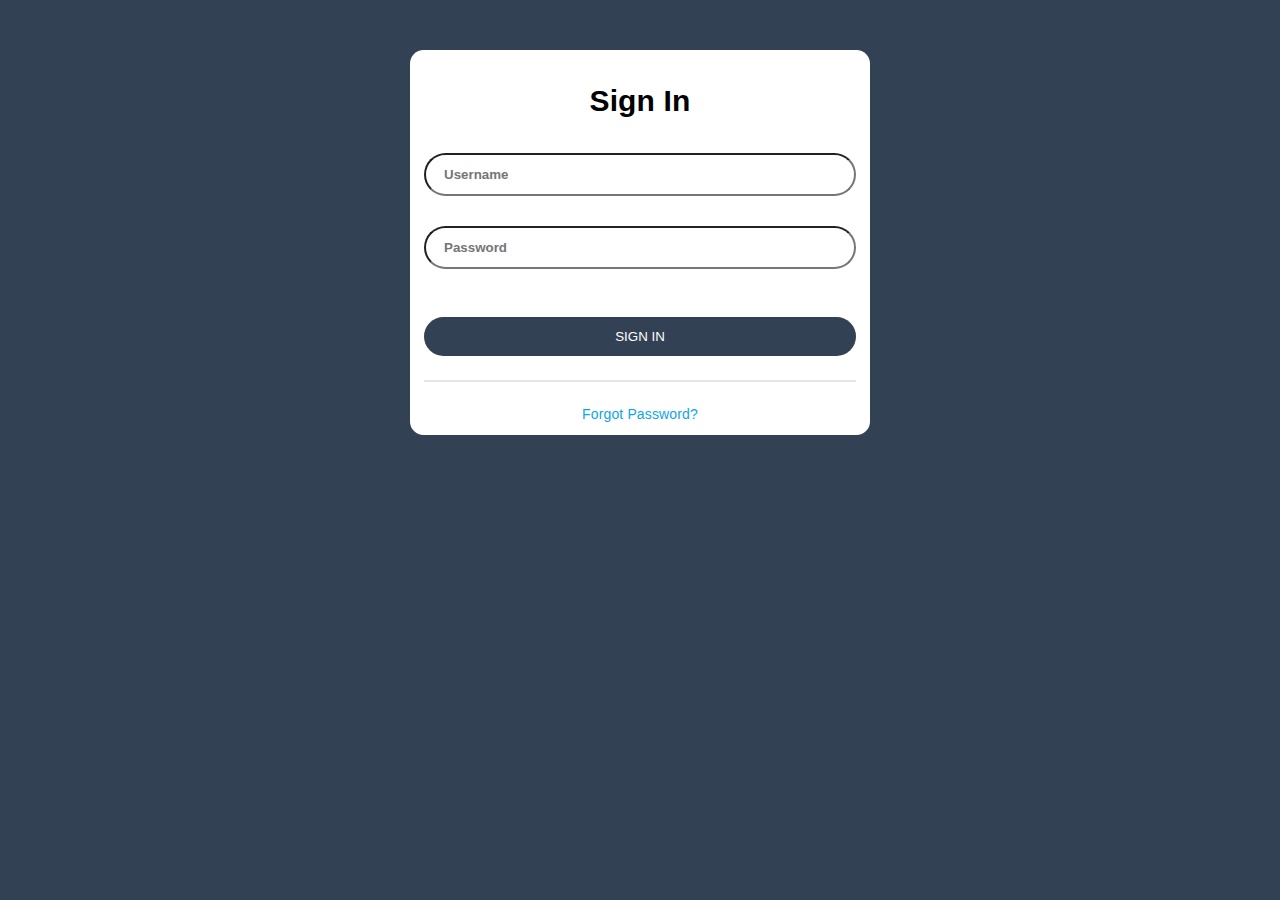
<file: index.html>
<!DOCTYPE html>
<html lang="en">
  <head>
    <meta charset="UTF-8" />
    <meta http-equiv="X-UA-Compatible" content="IE=edge" />
    <meta name="viewport" content="width=device-width, initial-scale=1.0" />
    <title>Login Page</title>
    <link rel="stylesheet" href="./assets/css/main.css" />
  </head>

  <body>
    <div class="container">
      <h1>Sign In</h1>
      <div
        id="error-message"
        class="error"
        style="color: red; padding-bottom: 15px; text-align: center"
      ></div>
      <form class="login-form" id="login-form">
        <input
          class="input-field"
          type="text"
          placeholder="Username"
          id="username"
          required
          autocomplete="off"
        />
        <span class="error username_err"></span>
        <input
          class="input-field"
          type="password"
          placeholder="Password"
          id="password"
          required
          autocomplete="off"
        />
        <span class="error password_err"></span>
        <button class="btn-submit" type="submit" name="submit" id="submit">
          Sign In
        </button>
        <div id="spinner"></div>
      </form>
      <hr class="divider" />
      <a href="#" class="forgot-password" id="forgot-password">Forgot Password?</a>
    </div>
    <script src="./assets//js/config.js"></script>

    <script src="./assets/js/jquery.min.js"></script>
    <script src="./assets/js/login.js"></script>
  </body>
</html>
</file>
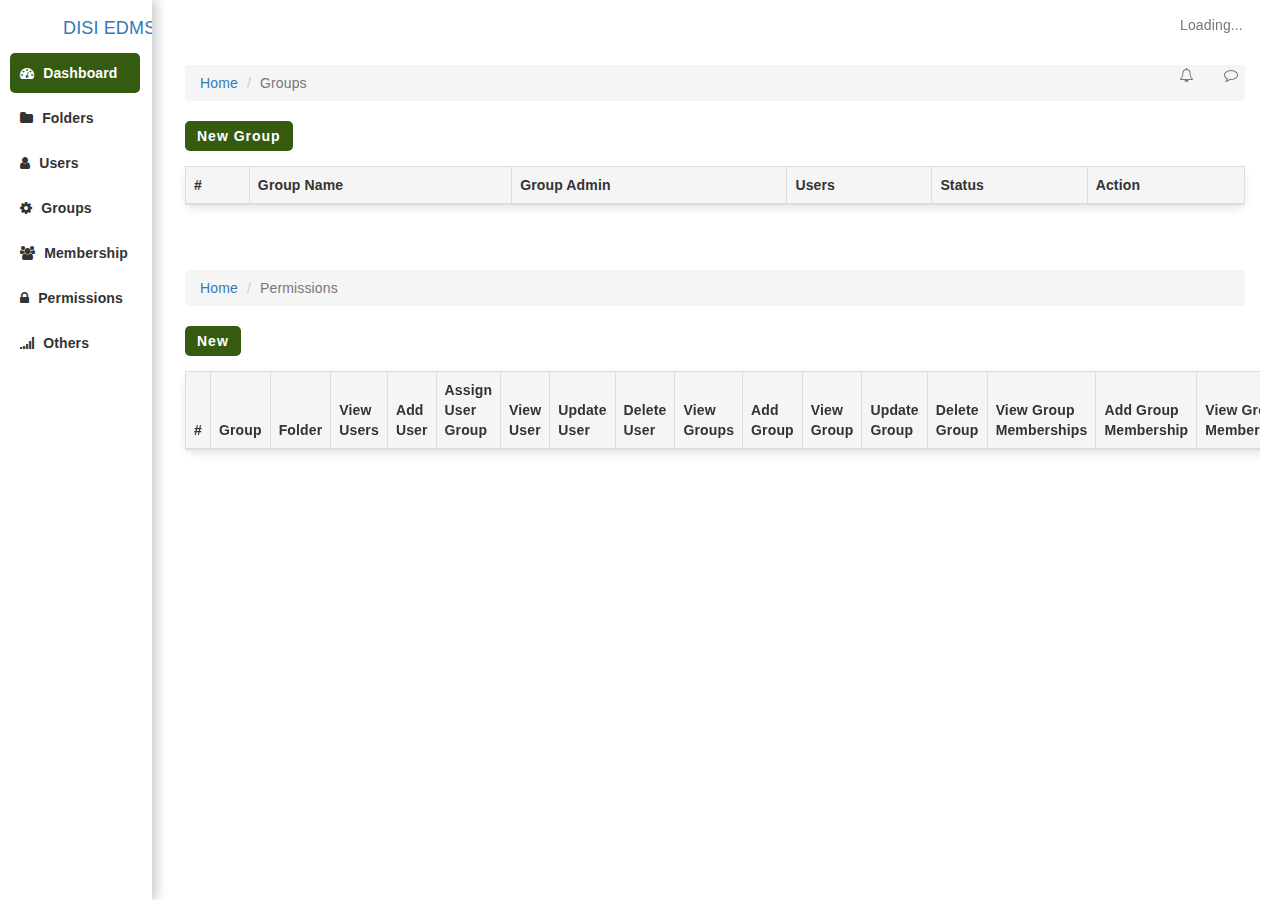
<file: admin.html>
<!DOCTYPE html>
 <html lang="en">
 <head>
  <meta charset="UTF-8">
  <meta name="viewport" content="width=device-width, initial-scale=1.0">
  <title>Admin Console Page</title>
 
  <!-- Main css -->
<link rel="stylesheet" href="./assets/css/main.css">

    <!-- Bootstrap CSS -->
<link rel="stylesheet" href="./assets/bootstrap/css/bootstrap.min.css">
<link rel="stylesheet" href="./assets/font-awesome/css/font-awesome.min.css">

<!-- jQuery -->
<script src="./assets/js/jquery.min.js"></script>

<!-- Bootstrap JavaScript -->
<script src="./assets/bootstrap/js/bootstrap.min.js"></script>

     <!-- Toast -->
<link rel="stylesheet" href="./assets/toastr/toastr.min.css">

</head>
 
<body onload="getData(); getGroupMembershipsData(); fetchData(); populateUsersTable();">
 
  <!-- Profile Dropdown Menu -->
<nav class="mnb navbar navbar-default navbar-fixed-top">
  <div class="container-fluid">
    <div id="navbar" class="navbar-collapse collapse">
      <ul class="nav navbar-nav navbar-right">
         <li class="dropdown">
         
          <a id="user-name" href="#" class="dropdown-toggle" data-toggle="dropdown" role="button" aria-haspopup="true" aria-expanded="false">Loading...</a>
          <ul class="dropdown-menu">
            <li><a href="#" data-toggle="modal" data-target="#profileModal">Profile</a></li>
            <li><a href="#" id="uploadPhotoBtn" data-toggle="modal" data-target="#uploadPhotoModal">Upload Photo</a></li>
            <li><a href="#" id="uploadSignatureBtn" data-toggle="modal" data-target="#uploadSignatureModal">Upload Signature</a></li>
            <li><a href="#" id="uploadStampBtn" data-toggle="modal" data-target="#uploadStampModal">Upload Stamp</a></li>            
            <li role="separator" class="divider"></li>
            <li><a href="#">Logout</a></li>
          </ul>
        </li>
        <li><a href="#"><i class="fa fa-bell-o"></i></a></li>
        <li><a href="#"><i class="fa fa-comment-o"></i></a></li>
      </ul>
   
    </div>
  </div>
</nav>

<!--msb: main sidebar-->
<div class="msb" id="msb">
  <nav class="navbar" role="navigation">
			<div class="navbar-header">
				<div class="brand-wrapper">
					<!-- Brand -->
          <center>
            <div class="brand-name-wrapper" ><a class="navbar-brand" href="#">DISI EDMS</a></div>
          </center>
				</div>
			</div>
 
				<ul class="nav navbar-nav" >

          <li>
            <input type="radio" name="sidebar_tab1" id="sidebar_tab1" value="1" checked="1"/>
            <label for="sidebar_tab1"><i class="fa fa-dashboard"></i> Dashboard</label>
          </li>

          <li>
            <input type="radio" name="sidebar_tab1" id="sidebar_tab2" value="2"/>
            <label for="sidebar_tab2"><i class="fa fa-folder"></i> Folders</label>
          </li>

          <li>
            <input type="radio" name="sidebar_tab1" id="sidebar_tab6" value="6"/>
            <label for="sidebar_tab6"><i class="fa fa-user"></i> Users</label>
          </li>

          <li>
            <input type="radio" name="sidebar_tab1" id="sidebar_tab3" value="3"/>
            <label for="sidebar_tab3"><i class="fa fa-cog"></i> Groups</label>
          </li>

          <li>
            <input type="radio" name="sidebar_tab1" id="sidebar_tab4" value="4"/>
            <label for="sidebar_tab4"><i class="fa fa-users"></i> Membership</label>
          </li>

          <li>
            <input type="radio" name="sidebar_tab1" id="sidebar_tab5" value="5"/>
            <label for="sidebar_tab5"><i class="fa fa-lock"></i> Permissions</label>
          </li>

          <li>
            <input type="radio" name="sidebar_tab1" id="sidebar_tab7" value="7"/>
              <label for="sidebar_tab7"><i class="fa fa-signal"></i> Others</label>
          </li>
        </ul>
		</nav>  
</div>

<!--main content wrapper-->
<div class="mcw">
  <!--navigation here-->
  <!--main content view-->
  <div class="cv">
    <div class="row">
      <div class="col-md-12">
        <div class="card elevation-3">

              <!-- ******************************Create Group modal********************************** -->
              <div class="modal fade" id="form" tabindex="-1" role="dialog" aria-labelledby="exampleModalLabel" aria-hidden="true">
                <div class="modal-dialog modal-dialog-centered" role="document">
                  <div class="modal-content">
                    <div class="modal-header border-bottom-0">
                      <h5 class="modal-title" id="exampleModalLabel">Create New Group</h5>
                      <button type="button" class="close" data-dismiss="modal" aria-label="Close">
                        <span aria-hidden="true">&times;</span>
                      </button>
                    </div>
                    <form id="createForm" onsubmit="event.preventDefault(); createGroup();">
                      <div class="modal-body">
                        <div class="form-group">
                          <label for="group_name">Group Name</label>
                          <input type="text" class="form-control" id="group_name" name="group_name" placeholder="Enter Group Name">
                        </div>
                        <label for="adminSelect">Group Admin:</label>
                        <select id="adminSelect" name="adminSelect" class="form-control">
                          <!-- Populate this dropdown with existing users -->
                        </select>
                      </div>
                      <div class="modal-footer border-top-0 d-flex justify-content-center">
                        <button type="submit" class="btn" id="submitBtn" style="background: #355B11; color: white;">Submit</button>
                      </div>
                    </form>
                  </div>
                </div>
              </div>


            <!-- ******************************Edit Group modal********************************** -->
            <div class="modal fade" id="editForm" tabindex="-1" role="dialog" aria-labelledby="exampleModalLabel" aria-hidden="true">
              <div class="modal-dialog modal-dialog-centered" role="document">
                <div class="modal-content">
                  <div class="modal-header border-bottom-0">
                    <h5 class="modal-title" id="exampleModalLabel">Edit Group</h5>
                    <button type="button" class="close" data-dismiss="modal" aria-label="Close">
                      <span aria-hidden="true">&times;</span>
                    </button>
                  </div>
                  <form id="formEdit" onsubmit="event.preventDefault(); submitEditForm();">
                    <div class="modal-body">
                      <input type="hidden" class="form-control" id="edit_group_id" >
                      <input type="hidden" class="form-control" id="edit_group_admin_id" >
                      <div class="form-group">
                        <label for="group_name">Group Name</label>
                        <input type="text" class="form-control" id="edit_group_name" name="edit_group_name" placeholder="Enter Group Name">
                      </div>                 
                    </div>
                    <div class="modal-footer border-top-0 d-flex justify-content-center">
                      <button type="submit" id="editSubmitBtn" class="btn" style="background: #355B11; color: white;">Submit</button>
                    </div>
                  </form>
                </div>
              </div>
            </div>
            
            <!-- ******************************Confirm Delete Modal********************************** -->
            <div class="modal fade" id="confirmDeleteModal" tabindex="-1" role="dialog" aria-labelledby="confirmDeleteModalLabel" aria-hidden="true">
              <div class="modal-dialog modal-dialog-centered" role="document">
                <div class="modal-content">
                  <div class="modal-header border-bottom-0">
                    <h5 class="modal-title" id="confirmDeleteModalLabel">Confirm Delete</h5>
                    <button type="button" class="close" data-dismiss="modal" aria-label="Close">
                      <span aria-hidden="true">&times;</span>
                    </button>
                  </div>
                  <div class="modal-body">
                    <p>Are you sure you want to delete this group?</p>
                    <!-- Hidden input field to store the group ID -->
                    <input type="hidden" id="deleteGroupId" />
                  </div>
                  <div class="modal-footer border-top-0 d-flex justify-content-center">
                    <button type="button" class="btn btn-secondary" data-dismiss="modal">Cancel</button>
                    <button type="button" class="btn btn-danger" id="deleteGroupBtn" onclick="deleteGroup()">Delete</button>
                  </div>
                </div>
              </div>
            </div>

              <!-- **************Confirm Delete Mmebership Modal******************** -->
          <div class="modal fade" id="confirmDeleteMmebershipModal" tabindex="-1" role="dialog" aria-labelledby="confirmDeleteModalLabel" aria-hidden="true">
            <div class="modal-dialog modal-dialog-centered" role="document">
              <div class="modal-content">
                <div class="modal-header border-bottom-0">
                  <h5 class="modal-title" id="confirmDeleteModalLabel">Confirm Delete</h5>
                  <button type="button" class="close" data-dismiss="modal" aria-label="Close">
                    <span aria-hidden="true">&times;</span>
                  </button>
                </div>
                <div class="modal-body">
                  <p>Are you sure you want to delete this group membership?</p>
                  <!-- Hidden input field to store the group membership ID -->
                  <input type="hidden" id="deleteMembershipId" />
                </div>
                <div class="modal-footer border-top-0 d-flex justify-content-center">
                  <button type="button" class="btn btn-secondary" data-dismiss="modal">Cancel</button>
                  <button type="button" id="deleteGroupMembershipBtn" class="btn btn-danger" onclick="deleteGroupMembership()">Delete</button>
                </div>
              </div>
            </div>
          </div>

        <!-- Profile Modal -->
        <div class="modal fade" id="profileModal" tabindex="-1" role="dialog" aria-labelledby="profileModalLabel" aria-hidden="true">
          <div class="modal-dialog modal-dialog-centered" role="document">
            <div class="modal-content">
              <div class="modal-header">
                <h5 class="modal-title" id="profileModalLabel">Profile</h5>
                <button type="button" class="close" data-dismiss="modal" aria-label="Close">
                  <span aria-hidden="true">&times;</span>
                </button>
              </div>
              <div class="modal-body">
                <!-- Display user profile information here -->
                <p><strong>Username:</strong> <span id="profile-username">Loading...</span></p>
                <p><strong>Name:</strong> <span id="profile-name">Loading...</span></p>
              </div>
            </div>
          </div>
        </div>

        <!-- Upload Photo Modal -->
        <div class="modal fade" id="uploadPhotoModal" tabindex="-1" role="dialog" aria-labelledby="uploadPhotoModalLabel" aria-hidden="true">
          <div class="modal-dialog" role="document">
            <div class="modal-content">
              <div class="modal-header">
                <h5 class="modal-title" id="uploadPhotoModalLabel">Upload Photo</h5>
                <button type="button" class="close" data-dismiss="modal" aria-label="Close">
                  <span aria-hidden="true">&times;</span>
                </button>
              </div>
              <div class="modal-body">
                <form>
                  <div class="form-group">
                    <label for="photoFile">Select Photo:</label>
                    <input type="file" class="form-control-file" id="photoFile">
                  </div>
                </form>
              </div>
              <div class="modal-footer">
                <button type="button" class="btn" style="background: #355B11; color: white;" onclick="uploadPhoto()">Upload</button>
               </div>
            </div>
          </div>
        </div>

        <!-- Upload Signature Modal -->
        <div class="modal fade" id="uploadSignatureModal" tabindex="-1" role="dialog" aria-labelledby="uploadSignatureModalLabel" aria-hidden="true">
          <div class="modal-dialog" role="document">
            <div class="modal-content">
              <div class="modal-header">
                <h5 class="modal-title" id="uploadSignatureModalLabel">Upload Signature</h5>
                <button type="button" class="close" data-dismiss="modal" aria-label="Close">
                  <span aria-hidden="true">&times;</span>
                </button>
              </div>
              <div class="modal-body">
                <form>
                  <div class="form-group">
                    <label for="signatureFile">Select Signature:</label>
                    <input type="file" class="form-control-file" id="signatureFile">
                  </div>
                </form>
              </div>
              <div class="modal-footer">
                <button type="button" class="btn" style="background: #355B11; color: white;" onclick="uploadSignature()">Upload</button>
               </div>
            </div>
          </div>
        </div>

          <!-- Upload Stamp Modal -->
          <div class="modal fade" id="uploadStampModal" tabindex="-1" role="dialog" aria-labelledby="uploadStampModalLabel" aria-hidden="true">
            <div class="modal-dialog" role="document">
              <div class="modal-content">
                <div class="modal-header">
                  <h5 class="modal-title" id="uploadStampModalLabel">Upload Stamp</h5>
                  <button type="button" class="close" data-dismiss="modal" aria-label="Close">
                    <span aria-hidden="true">&times;</span>
                  </button>
                </div>
                <div class="modal-body">
                  <form>
                    <div class="form-group">
                      <label for="stampFile">Select Stamp:</label>
                      <input type="file" class="form-control-file" id="stampFile">
                    </div>
                  </form>
                </div>
                <div class="modal-footer">
                  <button type="button" class="btn" style="background: #355B11; color: white;" onclick="uploadStamp()">Upload</button>
                 </div>
              </div>
            </div>
          </div>



       <!-- ******************************Assign Users Modal********************************** -->
          <div class="modal fade" id="assignUsersModal" tabindex="-1" role="dialog" aria-labelledby="assignUsersModalLabel" aria-hidden="true">
            <div class="modal-dialog modal-dialog-centered" role="document">
                <div class="modal-content">
                    <div class="modal-header border-bottom-0">
                        <h5 class="modal-title" id="assignUsersModalLabel">Assign Users to a Group</h5>
                        <button type="button" class="close" data-dismiss="modal" aria-label="Close">
                            <span aria-hidden="true">&times;</span>
                        </button>
                    </div>
                    <form id="assignUsersForm" onsubmit="event.preventDefault(); assignUsersToGroup();">
                        <div class="modal-body">
                            <div class="form-group">
                                <label for="assign_group">Select Group</label>
                                <select class="form-control" id="assign_group" name="assign_group">
                                </select>
                            </div>
                            <div class="form-group">
                                <label for="assign_users">Select Users</label>
                                <select class="form-control" id="assign_users" name="assign_users">
                                </select>
                            </div>     
                        </div>
                        <div class="modal-footer border-top-0 d-flex justify-content-center">
                            <button type="submit" class="btn" id="assignUsersBtn" style="background: #355B11; color: white;">Assign Users</button>
                        </div>
                    </form>
                </div>
            </div>
          </div>


          <!-- *************************Edit Group Membership Modal****************************** -->
            <div class="modal fade" id="editGroupMembershipModal" tabindex="-1" role="dialog" aria-labelledby="editGroupMembershipModalLabel" aria-hidden="true">
              <div class="modal-dialog modal-dialog-centered" role="document">
                <div class="modal-content">
                  <div class="modal-header border-bottom-0">
                    <h5 class="modal-title" id="editGroupMembershipModalLabel">Edit Group Membership</h5>
                    <button type="button" class="close" data-dismiss="modal" aria-label="Close">
                      <span aria-hidden="true">&times;</span>
                    </button>
                  </div>
                  <form id="editGroupMembershipForm" onsubmit="event.preventDefault(); submitEditGroupMembership();">
                    <div class="modal-body">
                      <input type="hidden" class="form-control" id="editMembershipId">  
                      <div class="form-group">
                        <label for="editMembershipGroup">Select Group</label>
                        <select class="form-control" id="editMembershipGroup" name="editMembershipGroup">
                          <!-- Populate with group options dynamically -->
                        </select>
                      </div>
                      <div class="form-group">
                        <label for="editMembershipUser">Select User</label>
                        <select class="form-control" id="editMembershipUser" name="editMembershipUser" multiple>
                          <!-- Populate with user options dynamically -->
                        </select>
                      </div>
                    </div>
                    <div class="modal-footer border-top-0 d-flex justify-content-center">
                      <button type="submit" class="btn" id="editMembershipBtn" style="background: #355B11; color: white;">Submit</button>
                    </div>
                  </form>
                </div>
              </div>
            </div>

            <!-- Assign group permissions modal -->
              <div class="modal fade" id="createPermissionModal" tabindex="-1" role="dialog" aria-labelledby="createPermissionModalLabel" aria-hidden="true">
                <div class="modal-dialog" role="document">
                    <div class="modal-content">
                        <div class="modal-header">
                            <h5 class="modal-title" id="createPermissionModalLabel">Assign Permissions to Group</h5>
                            <button type="button" class="close" data-dismiss="modal" aria-label="Close">
                                <span aria-hidden="true">&times;</span>
                            </button>
                        </div>
                        <div class="modal-body">
                            <form>
                                <div class="form-group">
                                  <label for="groupSelect">Select Group:</label>
                                  <select class="form-control" id="groupSelect">
                                      <!-- Group options will be populated dynamically -->
                                  </select>
                                </div>
                                <div class="form-group">
                                    <label for="folderSelect">Select Folder:</label>
                                    <select class="form-control" id="folderSelect">
                                        <!-- Folder options will be populated dynamically -->
                                    </select>
                                </div>
                                 <!-- Add a div container for checkboxes -->
                                 <div id="checkboxContainer"></div>
                            </form>
                        </div>
                        <div class="modal-footer">
                             <button type="button" class="btn" style="background: #355B11; color: white;" onclick="createPermission()">Assign Permission</button>
                        </div>
                    </div>
                </div>
              </div>

             <!-- Delete Permission Modal -->
            <div class="modal fade" id="confirmDeletePermissionModal" tabindex="-1" role="dialog" aria-labelledby="exampleModalLabel" aria-hidden="true">
              <div class="modal-dialog" role="document">
                <div class="modal-content">
                  <div class="modal-header">
                    <h5 class="modal-title" id="exampleModalLabel">Confirm Deletion</h5>
                    <button type="button" class="close" data-dismiss="modal" aria-label="Close">
                      <span aria-hidden="true">&times;</span>
                    </button>
                  </div>
                  <div class="modal-body">
                    Are you sure you want to delete this permission?
                  </div>
                  <div class="modal-footer">
                     <button type="button" id="deletePermissionBtn" class="btn btn-danger" onclick="deletePermission()">Delete</button>
                  </div>
                </div>
              </div>
            </div>

            <!-- *******************Groups Table***************** -->
            <div id="groupsTableContainer" class="table-container">            
              <div class="card-header d-flex justify-content-between mb-3">   
                <!-- Breadcrumb -->
               <nav aria-label="breadcrumb">
                 <ol class="breadcrumb">
                   <li class="breadcrumb-item"><a href="#">Home</a></li>
                   <li class="breadcrumb-item active" aria-current="page">Groups</li>
                 </ol>
               </nav>
              <button type="button" data-toggle="modal" data-target="#form" class="createButton">New Group</button>
               </div>
                  <table id="tab" class="table table-hover table-bordered" cellspacing="3" style="  box-shadow: 0 4px 8px rgba(5, 2, 2, 0.1); width: 100%; border-radius: 10px;" >
               <thead>
                <tr>
                  <th>#</th>
                  <th>Group Name</th>
                  <th>Group Admin</th>
                  <th>Users</th>
                  <th>Status</th>
                  <th>Action</th>
                 </tr>
               </thead>
               <tbody id="tbody"></tbody>
             </table>
              <!-- Pagination -->
            <div id="pagination" class="pagination justify-content-center"></div>
            </div>

              <!-- *******************Group Memberships Table***************** -->
              <div id="groupMembershipsTableContainer" class="table-container" style="display: none;">
              <div class="card-header d-flex justify-content-between mb-3">
                <!-- Breadcrumb -->
               <nav aria-label="breadcrumb">
                 <ol class="breadcrumb">
                   <li class="breadcrumb-item"><a href="#">Home</a></li>
                   <li class="breadcrumb-item active" aria-current="page">Memberships</li>
                 </ol>
               </nav>
                <button type="button" data-toggle="modal" data-target="#assignUsersModal" class="createButton">Assign User</button>
               </div>
              <table id="groupMembershipsTab" class="table table-hover table-bordered" cellspacing="3" style=" justify-content: center;  box-shadow: 0 4px 8px rgba(0, 0, 0, 0.1); width: 100%;">
                <thead>
                  <tr>
                    <th>#</th>
                    <th>User</th>
                    <th>Group</th>
                    <th>Action</th>
                  </tr>
                </thead>
                <tbody id="groupMembershipsTbody"></tbody>
              </table>
              <div id="membershipsPagination" class="pagination justify-content-center"></div>
              </div>

              <!-- *******************Group Permissions Table***************** -->
              <div id="groupPermissionsTableContainer" class="table-container" > 
                <div class="card-header d-flex justify-content-between mb-3">
                  <!-- Breadcrumb -->
                 <nav aria-label="breadcrumb">
                   <ol class="breadcrumb">
                     <li class="breadcrumb-item"><a href="#">Home</a></li>
                     <li class="breadcrumb-item active" aria-current="page">Permissions</li>
                   </ol>
                 </nav>
                 <button type="button" data-toggle="modal" data-target="#createPermissionModal" class="createButton">New</button>
                </div>
                   <table id="permissionsTable" class="table table-hover table-bordered" cellspacing="3" style="box-shadow: 0 4px 8px rgba(0, 0, 0, 0.1); width: 100%; border-radius: 10px;">
                  <thead>
                    <tr>
                      <th>#</th>
                    <th>Group</th>
                    <th>Folder</th>
                    <th>View Users</th>
                    <th>Add User</th>
                    <th>Assign User Group</th>
                    <th>View User</th>
                    <th>Update User</th>
                    <th>Delete User</th>
                    <th>View Groups</th>
                    <th>Add Group</th>
                    <th>View Group</th>
                    <th>Update Group</th>
                    <th>Delete Group</th>
                    <th>View Group Memberships</th>
                    <th>Add Group Membership</th>
                    <th>View Group Membership</th>
                    <th>Update Group Membership</th>
                    <th>Delete Group Membership</th>
                    <th>View Group Permissions</th>
                    <th>Add Group Permission</th>
                    <th>View Group Permission</th>
                    <th>Update Group Permission</th>
                    <th>Delete Group Permission</th>
                    <th>View Folders</th>
                    <th>Create Folder</th>
                    <th>Open Folder</th>
                    <th>Update Folder</th>
                    <th>Delete Folder</th>
                    <th>View Documents</th>
                    <th>Add Document</th>
                    <th>View Document</th>
                    <th>Update Document</th>
                    <th>Delete Document</th>
                    <th>View Fields</th>
                    <th>Add Field</th>
                    <th>View Field</th>
                    <th>Update Field</th>
                    <th>Delete Field</th>
                    <th>View Docfields</th>
                    <th>Create Docfield</th>
                    <th>View Docfield</th>
                    <th>Update Docfield</th>
                    <th>Delete Docfield</th>
                    <th>View Worksteps</th>
                    <th>Add Workstep</th>
                    <th>View Workstep</th>
                    <th>Update Workstep</th>
                    <th>Delete Workstep</th>
                    <th>View Possible Actions</th>
                    <th>Add Possible Action</th>
                    <th>View Possible Action</th>
                    <th>Update Possible Action</th>
                    <th>Delete Possible Action</th>
                    <th>View Workstep Results</th>
                    <th>Add Workstep Result</th>
                    <th>View Workstep Result</th>
                    <th>Rewind Workstep Result</th>
                    <th>Delete Workstep Result</th>
                    <th>Action</th>
                    </tr>
                  </thead>
                  <tbody id="permissionsTbody"></tbody>
                </table>
                <div id="permissionsPagination" class="pagination justify-content-center"></div>
              </div>
 

             <!-- *******************Users Table***************** -->
              <div id="usersTableContainer" class="table-container" style="display: none;">
                <div class="card-header d-flex justify-content-between mb-3">
                   <!-- Breadcrumb -->
                  <nav aria-label="breadcrumb">
                    <ol class="breadcrumb">
                      <li class="breadcrumb-item"><a href="#">Home</a></li>
                      <li class="breadcrumb-item active" aria-current="page">Users</li>
                    </ol>
                  </nav>
                </div>
                <table id="usersTable" class="table table-hover table-bordered " cellspacing="3" style="box-shadow: 0 4px 8px rgba(0, 0, 0, 0.1); width: 100%; border-radius: 10px;">
                  <thead>
                    <tr>
                      <th>#</th>
                      <th>Name</th>
                      <th>Username</th>
                      <th>Photo</th>
                      <th>Stamp</th>
                      <th>Signature</th>
                      <th>Status</th>
                      <th>Action</th>
                    </tr>
                  </thead>
                  <tbody id="usersTbody"></tbody>
                </table>
                <div id="usersPagination" class="pagination justify-content-center"></div>
              </div>

           </div>
         </div>
       </div>
     </div>
    </div>
  </div>
</div>

<!-- main js -->
<script src="./assets/js/script.js"></script>

<!-- Toast Js -->
<script src="./assets/toastr/toastr.min.js"></script>

</body>
</html>
</file>
<file: assets/css/main.css>
.msb .navbar-nav li input[type="radio"]:checked+label {
   background-color: #355B11 !important;
   color: white !important;
   border-radius: 5px;
   padding: 10px;
   box-sizing: border-box;
   display: flex;
   align-items: center;

 }

 .username {
   margin: 25%;
   font-weight: 800;
   font-family: Arial, Helvetica, sans-serif;
 }

 .msb .navbar-nav li label {
   text-decoration: none;
   padding: 10px;
   text-align: left;
   display: flex;
   align-items: center;
   justify-content: flex-start;
   position: relative;
   cursor: pointer;
   width: 130px;
 }

 .msb .navbar-nav li {
   margin-left: 9px;
 }

 .msb .navbar-nav li input[type="radio"] {
   display: none;
 }


 .msb .navbar-nav li label:hover {
   background-color: #f0f0f0;
   border-bottom: 3px solid #ffa600;
 }

 .msb .navbar-nav .fa {
   margin-right: 9px;
 }

 .brand-name-wrapper {

   position: relative;
   left: 45px;
   padding: 2px;
 }


 .brand-name-wrapper:hover {
   border-bottom: 3px solid #ffa600;
 }

 body {
   margin-top: 50px;
   background-color: whitesmoke;
   font-family: Arial, sans-serif;
   font-size: 14px;
   letter-spacing: 0.01em;
   color: black;
 }

 .ic {
   font-size: 16px;
   margin-right: 5px;
   font-weight: 300px;
   display: inline-block;
 }

 .navbar-default {
   margin-left: 1150px;
   background: transparent !important;
   border: none !important;

 }

 /*main side bar*/
 .msb {
   width: 152px;
   background-color: white;
   position: fixed;
   left: 0;
   top: 0;
   min-height: 100%;
   overflow-y: auto;
   white-space: nowrap;
   overflow-wrap: break-word;
   z-index: 1;
   height: 100vh;
   box-shadow: 5px 0 10px rgba(0, 0, 0, 0.2);

 }


 .nv {
   li {
     display: block;
     position: relative;

     &::before {
       clear: both;
       content: "";
       display: table;
     }

   }

 }

 /*main content wrapper*/
 .mcw {
   margin-left: 150px;
   position: relative;
   min-height: 50%;

   /*content view*/
   .cv {
     margin-top: 6rem;
     padding: 5px;
     padding-right: 20px;
     padding-left: 20px;
   }
 }

 .createButton {
   background: #355B11;
   color: white;
   border: none;
   border-radius: 5px;
   padding: 5px 12px;
   font-weight: bold;
   letter-spacing: 1px;
   margin-bottom: 15px;
 }

 .pagination {
   display: flex;
   justify-content: flex-end;
   margin-top: 10px;
   font-size: 15px;
 }


 .pagination a {
   color: black;
   padding: 8px 8px;
   text-decoration: none;
   transition: background-color .3s;
   margin: 0 2px;
 }

 .pagination a.active {
   background-color: #355B11;
   color: white;
 }

 .pagination a:hover:not(.active) {
   background-color: #ddd;
 }

 input {
   outline: none;
   transition: border-color ease-in-out .15s, box-shadow ease-in-out .15s;
 }

 .btn:hover {
   background-color: rgb(230, 176, 30);
 }

 a:visited {
   color: rgb(14 165 233);
 }

 body {
   background-color: rgb(51 65 85);
 }

 .container {
   background-color: #fff;
   max-height: 100%;
   max-width: 27rem;
   padding: 0.85rem;
   margin-right: auto;
   margin-left: auto;
   border-radius: 0.85rem;
   margin-top: 37px;
 }

 .container h1 {
   font-size: 30px;
   text-align: center;
   font-weight: bold;
 }

 .error-message {
   color: red;
   padding-bottom: 15px;
   text-align: center;
 }

 .login-form {
   display: flex;
   flex-direction: column;
   gap: 15px;
 }

 .input-field {
   background: #fff;
   color: #495057;
   border: 1px solid #afb1b4 rgba(129, 125, 125, .2);
   padding: 12px 18px;
   font-weight: 600;
   height: auto;
   border-radius: 2rem;
 }

 .btn-submit {
   border: none;
   background-color: rgb(51 65 85);
   color: white;
   padding: 0.75rem;
   border-radius: 2rem;
   text-transform: uppercase;
   cursor: pointer;
   margin-top: 18px;
 }

 .divider {
   margin-top: 1.5rem;
   margin-bottom: 1.5rem;
   border: 0.5px solid rgba(129, 125, 125, .2);
 }

 .forgot-password {
   color: rgb(14 165 233);
   margin-top: 5px;
   align-items: center;
   justify-content: center;
   gap: 15px;
   display: flex;
   text-decoration: none;
 }

 /* Styling for the spinner */
 #spinner {
   display: none;
   border: 4px solid rgba(0, 0, 0, 0.1);
   border-radius: 50%;
   border-top: 4px solid #3498db;
   width: 30px;
   height: 30px;
   animation: spin 1s linear infinite;
   margin: 0 auto;
   margin-top: 15px;
 }

 @keyframes spin {
   0% {
     transform: rotate(0deg);
   }

   100% {
     transform: rotate(360deg);
   }
 }

 .img-box {
   width: 50px;
   height: 50px;
   border-radius: 50%;
   overflow: hidden;
   border: 3px solid white;
   flex-shrink: 0;
 }

 .img-box img {
   width: 100%;
 }


 .box:hover {
   background-color: #355B11;
   color: white;
 }

 .data-info {
   display: flex;
   align-items: center;
   justify-content: space-between;
   flex-wrap: wrap;
   gap: 10px;

 }

 .box {
   background-color: #f0f0f0;
   height: 150px;
   flex-basis: 150px;
   flex-grow: 1;
   border-radius: 8px;
   display: flex;
   align-items: center;
   justify-content: space-around;
   color: black;
   cursor: pointer;
 }

 .box i {
   font-size: 40px
 }

 .box .data {
   text-align: center;
 }

 .box .data span {
   font-size: 30px;
 }

 /* tree */
 .tree,
 .tree ul {
   margin: 0;
   padding: 0;
   list-style: none;

 }

 .tree ul {
   margin-left: 1em;
   position: relative;

 }

 .tree ul ul {
   margin-left: .5em;
 }

 .tree ul:before {
   content: "";
   display: block;
   width: 0;
   position: absolute;
   top: 0;
   bottom: 0;
   left: 0;
   border-left: 1px solid #afb1b4;
 }

 .tree li {
   margin: 0;
   padding: 8px 1em;
   line-height: 2em;
   color: black;
   position: relative;
   cursor: pointer;

 }

 .tree-node {
   background-color: gainsboro;
   margin: auto;
   color: black;
   border-radius: 5px;
   padding: 8px;
   width: auto;
   text-align: center;
   align-items: center;
   cursor: pointer;
 }


 .tree-node:hover {
   background-color: #355B11;
   border-bottom: 3px solid #ffa600;
   color: whitesmoke;
 }

 .tree ul li:before {
   content: "";
   display: block;
   width: 10px;
   height: 0;
   border-top: 1px solid black;
   margin-top: -1px;
   position: absolute;
   top: 1em;
   left: 0;
 }

 .tree ul li:last-child:before {
   background: #fff;
   height: auto;
   top: 1em;
   bottom: 0;
 }

 .indicator {
   margin-right: 5px;
   background-color: black;
   color: white;
   height: 22px;
   width: 22px;
   border-radius: 5px;
   text-align: center;
   justify-items: center;
   align-items: center;
   padding: 3px;

 }

 .tree li a,
 .tree li button {
   text-decoration: none;
   color: black;
 }



 .tree .btn {
   text-decoration: none;
   color: teal;
   padding: 0;
   margin: 0;
   background: transparent;
   border: none;
   display: inline-block;
 }

 .tree .btn i {
   margin-right: 5px;
 }

 /* CARD CSS */

 .custom-flex-container {
   display: flex;
   flex-wrap: wrap;
   justify-content: space-between;
 }

 .custom-card {
   width: calc(25% - 20px);
   margin-bottom: 20px;
   border: 1px solid #ccc;
   border-radius: 5px;
   padding: 10px;
   box-shadow: 5px 5px 10px rgba(0, 0, 0, 0.2);
   transition: box-shadow 0.3s, transform 0.3s;
   /* Add transition for smoother effect */
 }

 .custom-card:hover {
   transform: scale(1.05);
 }

 .custom-card-header {
   background-color: #355b11;
   color: whitesmoke;
   padding: 5px 5px;
   border-radius: 5px;
   text-align: center;
 }

 .custom-card-body {
   padding: 10px;
 }

 .custom-card-footer {
   display: flex;
   justify-content: space-between;
   padding: 5px;
 }

 .custom-btn {
   padding: 5px 20px;
   cursor: pointer;
   border: none;
   border-radius: 3px;
 }

 .custom-btn-primary:hover {
   background-color: #ffa600;
 }

 .custom-btn-danger:hover {
   background-color: #dc3545;
   color: whitesmoke;
 }



 .starter-template {
   padding: 40px 15px;
   text-align: center;
 }

 a {
   color: #428bca;
 }

 a:hover {
   color: #D65C4F;
   text-decoration: none;
 }

 #notification-list {
   width: 300px;
   max-height: 400px;
   overflow-y: scroll;
 }

 .dropdown-menu>.panel {
   border: none;
   margin: -5px 0;
 }

 .panel-heading {
   background-color: #f1f1f1;
   border-bottom: 1px solid #dedede;
 }

 .activity-item i {
   float: left;
   margin-top: 3px;
   font-size: 16px;
 }

 div.activity {
   margin-left: 28px;
 }

 div.activity-item {
   padding: 7px 12px;
 }

 #notification-list div.activity-item {
   border-top: 1px solid #f5f5f5;
 }

 #notification-list div.activity-item a {
   font-weight: 600;
 }

 div.activity span {
   display: block;
   color: #999;
   font-size: 11px;
   line-height: 16px;
 }

 #notifications i.fa {
   font-size: 17px;
 }

 .noty_type_error * {
   font-weight: normal !important;
 }

 .noty_type_error a {
   font-weight: bold !important;
 }

 .noty_bar.noty_type_error a,
 .noty_bar.noty_type_error i {
   color: #fff
 }

 .noty_bar.noty_type_information a {
   color: #fff;
   font-weight: bold;
 }

 .noty_type_error div.activity span {
   color: #fff
 }

 .noty_type_information div.activity span {
   color: #fefefe
 }

 .no-notification {
   padding: 10px 5px;
   text-align: center;
 }

 .noty-manager-wrapper {
   position: relative;
   display: inline-block !important;
 }

 .noty-manager-bubble {
   position: absolute;
   top: -8px;
   background-color: #fb6b5b;
   color: #fff;
   padding: 2px 5px !important;
   font-size: 12px;
   line-height: 12px;
   text-align: center;
   white-space: nowrap;
   vertical-align: baseline;
   cursor: pointer;
   height: 15px;
   font-weight: bold;
   border-radius: 50%;
 }

 /* The side navigation menu */
 .sidenav {
   height: 100%;
   width: 0;
   position: fixed;
   z-index: 1;
   top: 0;
   background-color: whitesmoke;
   overflow-x: hidden;
   border-left: 1px solid #dedede;
   box-shadow: 5px 0 10px rgba(0, 0, 0, 0.2);
   padding-top: 60px;
   transition: 0.5s;
   right: 0;
 }

 .sidenav a {
   padding: 8px 8px 8px 32px;
   text-decoration: none;
   font-size: 14px;
   color: black;
   display: block;
   transition: 0.3s;
   font-weight: 200;
   margin: 8px;
 }

 .sidenav a:hover,
 .offcanvas a:focus {
   background-color: #355B11;
   border-bottom: 3px solid #ffa600;
   border-radius: 5px;
   color: whitesmoke;
   margin: 8px;
 }

 .sidenav .closebtn {
   position: absolute;
   top: 0;
   right: 25px;
   font-size: 21px;
   margin-left: 50px;
   background-color: transparent !important;
   border-bottom: none !important;
   color: black !important;
 }

 .menu-text {
   margin-left: 10px;
 }

 .userSide {
   height: 100%;
   width: 0;
   position: absolute;
   z-index: 1;
   top: 10%;
   background-color: whitesmoke;
   overflow-x: hidden;
   border-left: 1px solid #dedede;
   box-shadow: 5px 0 10px rgba(0, 0, 0, 0.2);
   transition: 0.5s;
   right: 0;
 }



 .table thead {
   position: sticky;
   top: 0;
   background-color: #f5f5f5;
 }


 .modal-dialog.modal-dialog-right {
   right: 0;
   margin-right: 0;
   margin-left: auto;
   width: 300px;
   z-index: 1;
   height: 100%;
   top: 0;
   position: absolute;
 }

 .loading-line {
   height: 4px;
   background-color: #355B11;
   border-bottom: #dc3545;
   position: fixed;
   top: 0;
   left: 0;
   width: 0;
   z-index: 9999;
   transition: width 0.3s ease;
 }

 .table-container {
   max-width: 100%;
   overflow-x: auto;
   padding: 0 15px;
 }

 #permissionsTable {
   width: 100%;
 }
</file>
